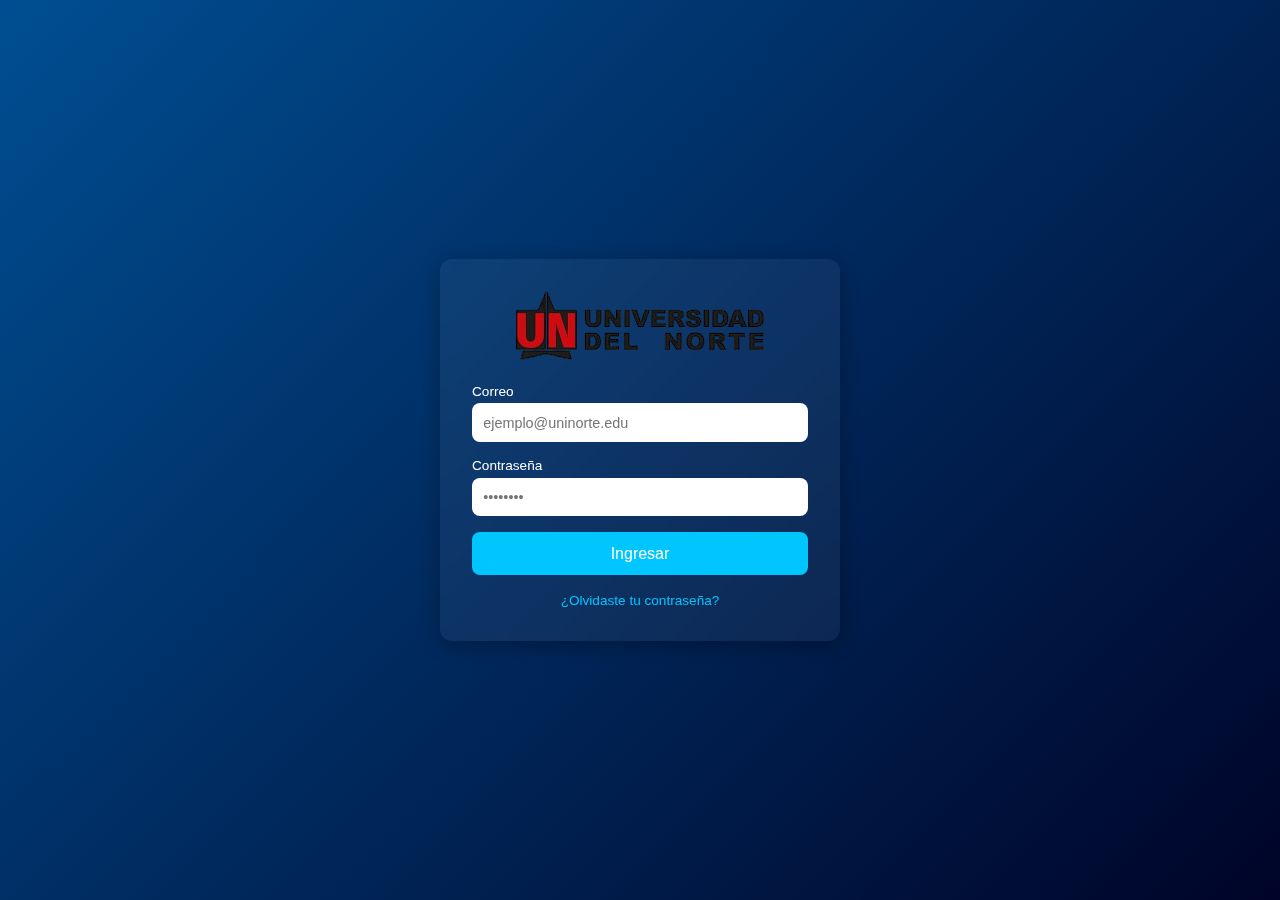
<file: index.html>
<!DOCTYPE html>
<html lang="es">
<head>
    <meta charset="UTF-8">
    <meta name="viewport" content="width=device-width, initial-scale=1.0">
    <title>UniNorte</title>
    <link rel="stylesheet" href="css/index.css">
</head>
<body>
    <div class="login-container">
        <img src="assets/img/Uninorte.png" alt="Logo Universidad XYZ" class="logo">
        <form class="login-form">
            <label for="email">Correo</label>
            <input type="email" id="email" name="email" placeholder="ejemplo@uninorte.edu" required>

            <label for="password">Contraseña</label>
            <input type="password" id="password" name="password" placeholder="••••••••" required>

            <button type="submit">Ingresar</button>

            <p class="extra-links">
                <a href="#">¿Olvidaste tu contraseña?</a>
            </p>
        </form>
    </div>
</body>
</html>
</file>
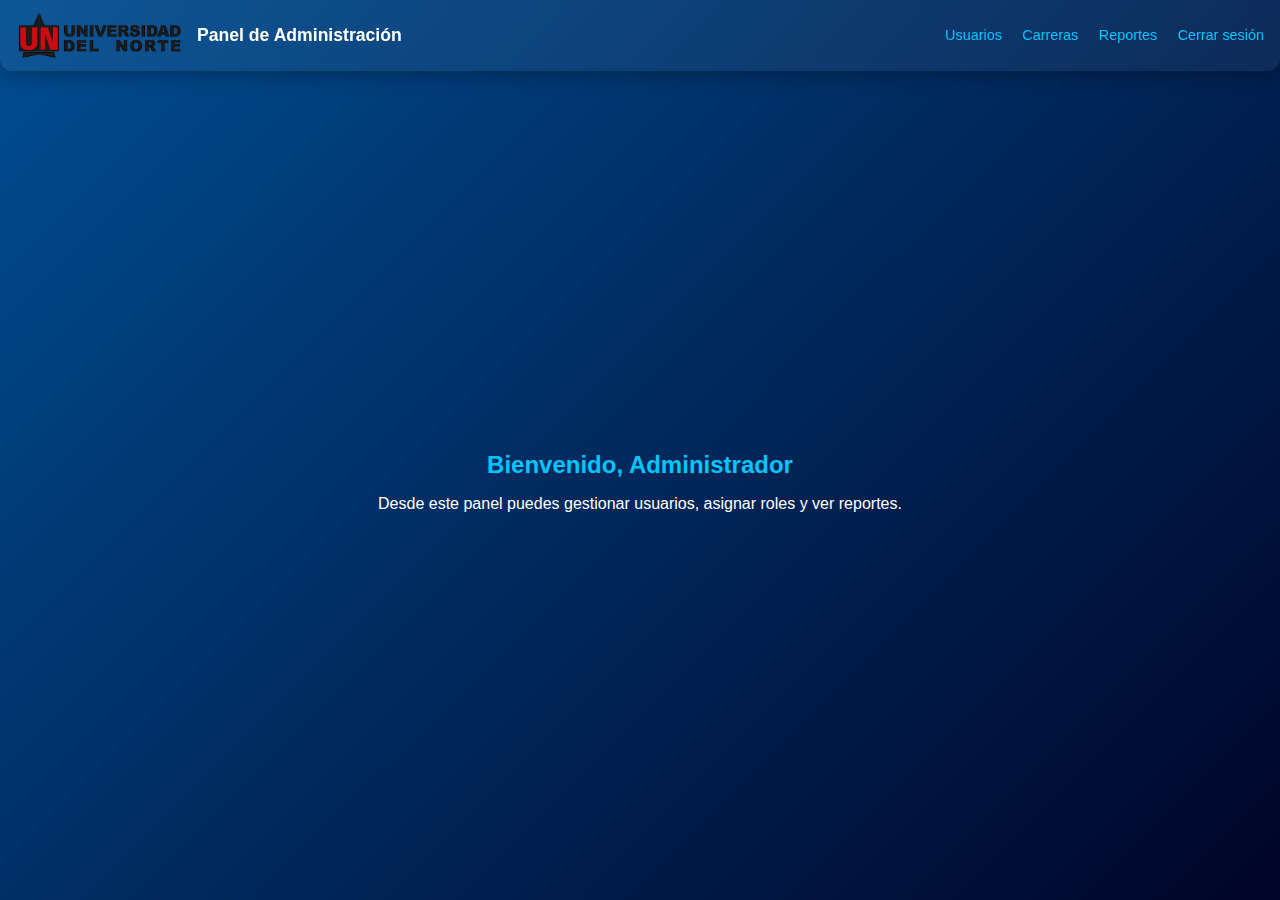
<file: views/roles/admin/admin.html>
<!DOCTYPE html>
<html lang="es">
<head>
    <meta charset="UTF-8">
    <meta name="viewport" content="width=device-width, initial-scale=1.0">
    <title>Panel de Administración</title>
    <link rel="stylesheet" href="../css/index.css">
</head>
<body>
    <header class="main-header">
        <div class="logo-section">
            <img src="../../../assets/img/Uninorte.png" alt="Logo Universidad" class="logo-header">
            <h1>Panel de Administración</h1>
        </div>
        <nav>
            <a href="#">Usuarios</a>
            <a href="#">Carreras</a>
            <a href="#">Reportes</a>
            <a href="index.html">Cerrar sesión</a>
        </nav>
    </header>

    <main class="main-content">
        <h2>Bienvenido, Administrador</h2>
        <p>Desde este panel puedes gestionar usuarios, asignar roles y ver reportes.</p>
    </main>
</body>
</html>
</file>
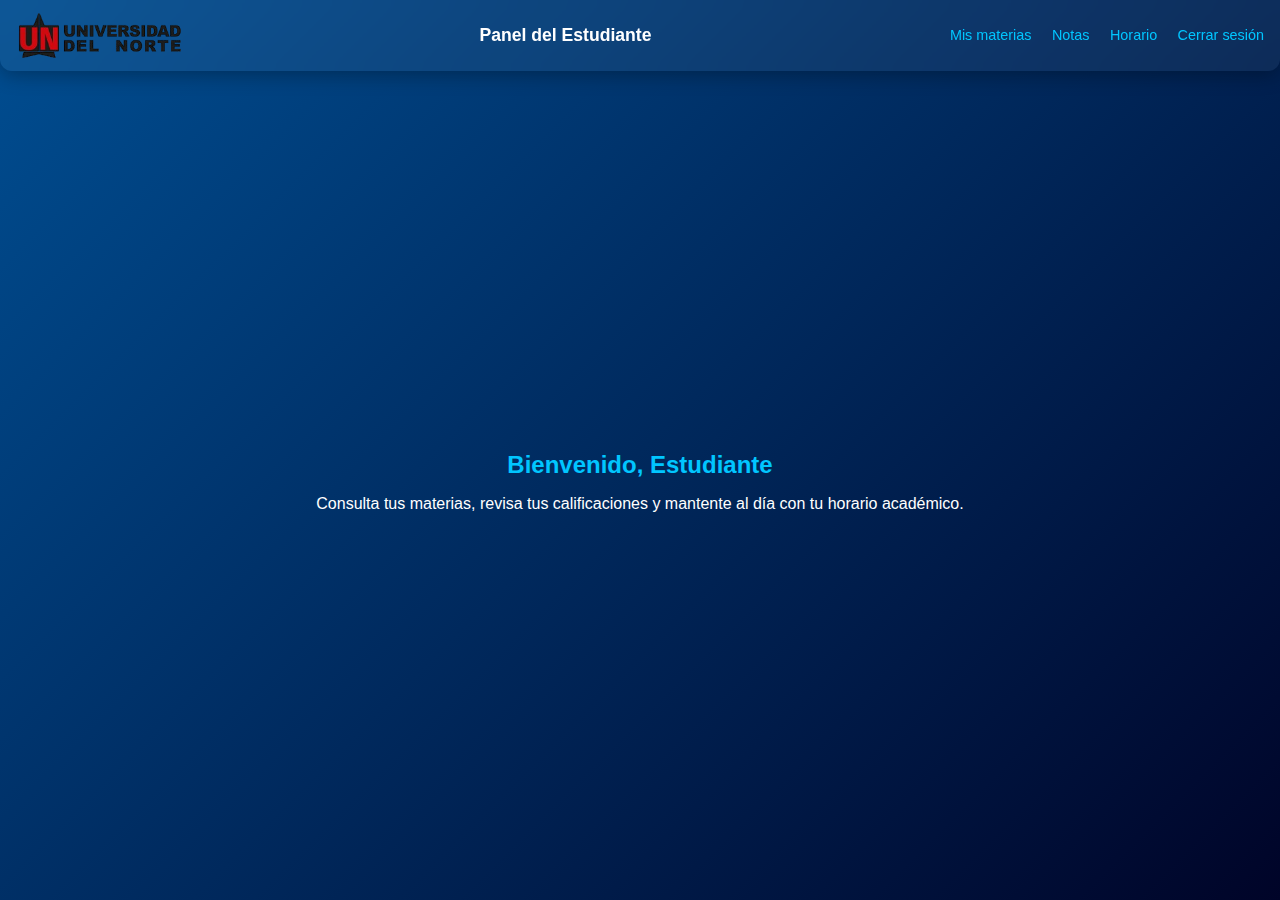
<file: views/roles/estudiante/estudiante.html>
<!DOCTYPE html>
<html lang="es">
<head>
    <meta charset="UTF-8">
    <meta name="viewport" content="width=device-width, initial-scale=1.0">
    <title>Panel del Estudiante</title>
    <link rel="stylesheet" href="../css/index.css">
</head>
<body>
    <header class="main-header">
        <img src="../../../assets/img/Uninorte.png"  alt="Logo Universidad" class="logo-header">
        <h1>Panel del Estudiante</h1>
        <nav>
            <a href="#">Mis materias</a>
            <a href="#">Notas</a>
            <a href="#">Horario</a>
            <a href="index.html">Cerrar sesión</a>
        </nav>
    </header>

    <main class="main-content">
        <h2>Bienvenido, Estudiante</h2>
        <p>Consulta tus materias, revisa tus calificaciones y mantente al día con tu horario académico.</p>
    </main>
</body>
</html>
</file>
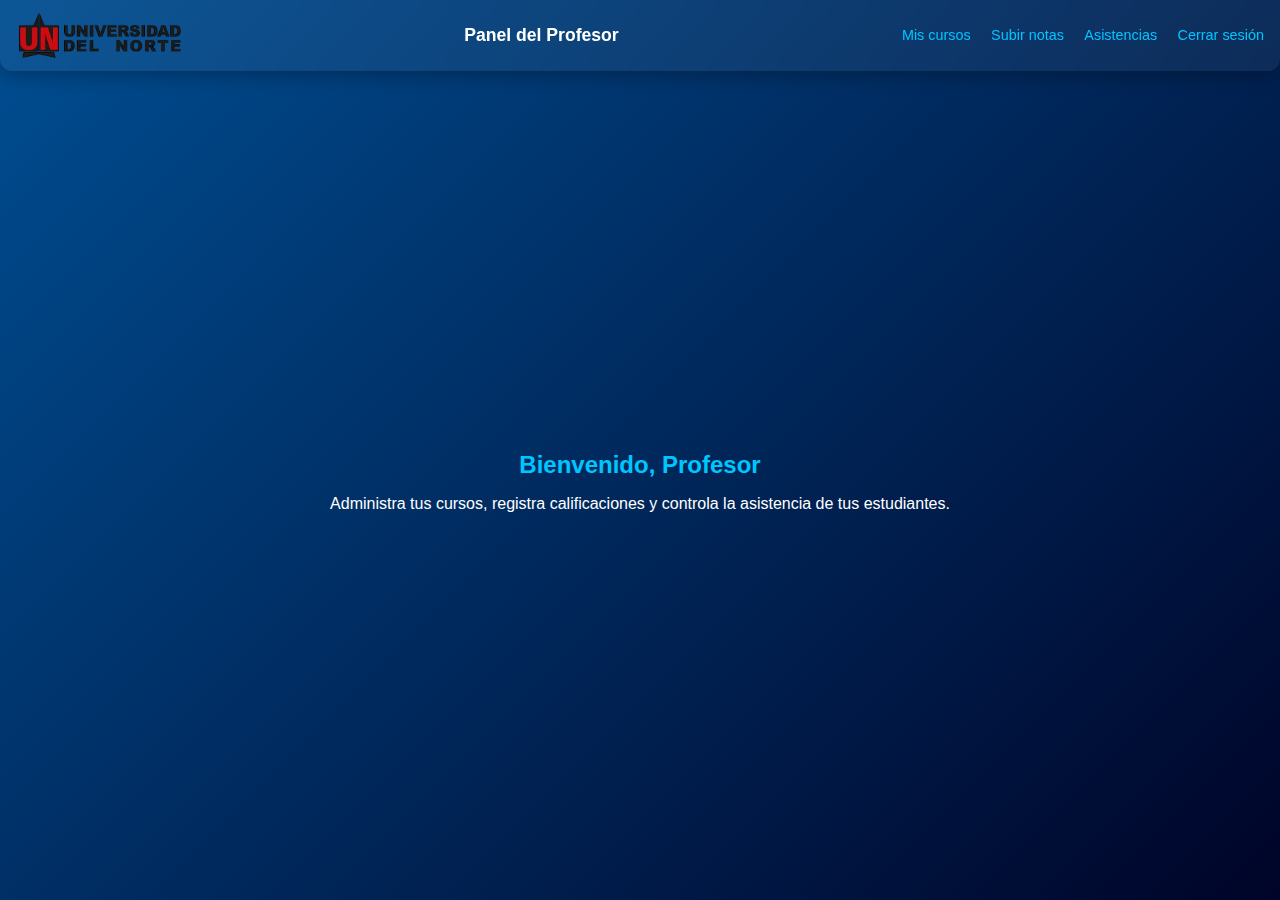
<file: views/roles/profesor/profesor.html>
<!DOCTYPE html>
<html lang="es">
<head>
    <meta charset="UTF-8">
    <meta name="viewport" content="width=device-width, initial-scale=1.0">
    <title>Panel del Profesor</title>
    <link rel="stylesheet" href="../css/index.css">
</head>
<body>
    <header class="main-header">
        <img src="../../../assets/img/Uninorte.png" alt="Logo Universidad" class="logo-header">
        <h1>Panel del Profesor</h1>
        <nav>
            <a href="#">Mis cursos</a>
            <a href="#">Subir notas</a>
            <a href="#">Asistencias</a>
            <a href="index.html">Cerrar sesión</a>
        </nav>
    </header>

    <main class="main-content">
        <h2>Bienvenido, Profesor</h2>
        <p>Administra tus cursos, registra calificaciones y controla la asistencia de tus estudiantes.</p>
    </main>
</body>
</html>
</file>
<file: css/index.css>
/* Reset básico */
* {
    margin: 0;
    padding: 0;
    box-sizing: border-box;
}

body {
    font-family: Arial, Helvetica, sans-serif;
    background: linear-gradient(135deg, #004e92, #000428);
    color: #fff;
    height: 100vh;
    display: flex;
    align-items: center;
    justify-content: center;
}

/* Contenedor del login */
.login-container {
    background: rgba(255, 255, 255, 0.05);
    padding: 2rem;
    border-radius: 12px;
    backdrop-filter: blur(10px);
    width: 100%;
    max-width: 400px;
    text-align: center;
    box-shadow: 0 4px 20px rgba(0,0,0,0.3);
}

.login-container h1 {
    font-size: 1.8rem;
    margin-bottom: 0.5rem;
}

.subtitle {
    font-size: 0.9rem;
    color: #ccc;
    margin-bottom: 1.5rem;
}

/* Formulario */
.login-form {
    display: flex;
    flex-direction: column;
    text-align: left;
    padding-top: 20px;
}

.login-form label {
    font-size: 0.85rem;
    margin-bottom: 0.3rem;
}

.login-form input {
    padding: 0.7rem;
    border: none;
    border-radius: 8px;
    margin-bottom: 1rem;
    outline: none;
    font-size: 0.9rem;
}

.login-form button {
    background: #00c6ff;
    color: #fff;
    border: none;
    padding: 0.8rem;
    border-radius: 8px;
    font-size: 1rem;
    cursor: pointer;
    transition: background 0.3s;
}

.login-form button:hover {
    background: #0072ff;
}

.extra-links {
    text-align: center;
    margin-top: 1rem;
}

.extra-links a {
    color: #00c6ff;
    text-decoration: none;
    font-size: 0.85rem;
}

.extra-links a:hover {
    text-decoration: underline;
}
</file>
<file: views/roles/css/index.css>
/* Reset básico */
* {
    margin: 0;
    padding: 0;
    box-sizing: border-box;
}

body {
    font-family: Arial, Helvetica, sans-serif;
    background: linear-gradient(135deg, #004e92, #000428);
    color: #fff;
    height: 100vh;
    display: flex;
    align-items: center;
    justify-content: center;
}

/* Contenedor del login */
.login-container {
    background: rgba(255, 255, 255, 0.05);
    padding: 2rem;
    border-radius: 12px;
    backdrop-filter: blur(10px);
    width: 100%;
    max-width: 400px;
    text-align: center;
    box-shadow: 0 4px 20px rgba(0,0,0,0.3);
}

.login-container h1 {
    font-size: 1.8rem;
    margin-bottom: 0.5rem;
}

.subtitle {
    font-size: 0.9rem;
    color: #ccc;
    margin-bottom: 1.5rem;
}

/* Formulario */
.login-form {
    display: flex;
    flex-direction: column;
    text-align: left;
    padding-top: 20px;
}

.login-form label {
    font-size: 0.85rem;
    margin-bottom: 0.3rem;
}

.login-form input {
    padding: 0.7rem;
    border: none;
    border-radius: 8px;
    margin-bottom: 1rem;
    outline: none;
    font-size: 0.9rem;
}

.login-form button {
    background: #00c6ff;
    color: #fff;
    border: none;
    padding: 0.8rem;
    border-radius: 8px;
    font-size: 1rem;
    cursor: pointer;
    transition: background 0.3s;
}

.login-form button:hover {
    background: #0072ff;
}

.extra-links {
    text-align: center;
    margin-top: 1rem;
}

.extra-links a {
    color: #00c6ff;
    text-decoration: none;
    font-size: 0.85rem;
}

.extra-links a:hover {
    text-decoration: underline;
}

/* Encabezado principal */
.main-header {
    background: rgba(255, 255, 255, 0.05);
    padding: 1rem;
    display: flex;
    align-items: center;
    justify-content: space-between;
    backdrop-filter: blur(10px);
    border-radius: 0 0 12px 12px;
    box-shadow: 0 4px 20px rgba(0,0,0,0.3);
}

.logo-header {
    height: 50px;
    margin-right: 1rem;
}

/* Encabezado fijo arriba */
.main-header {
    position: fixed;
    top: 0;
    left: 0;
    width: 100%;
    background: rgba(255, 255, 255, 0.05);
    padding: 0.8rem 1rem;
    display: flex;
    align-items: center;
    justify-content: space-between;
    backdrop-filter: blur(10px);
    box-shadow: 0 4px 20px rgba(0,0,0,0.3);
    z-index: 1000;
}

.logo-section {
    display: flex;
    align-items: center;
}

.logo-header {
    height: 45px;
    margin-right: 0.8rem;
}

.main-header h1 {
    font-size: 1.1rem;
    color: #fff;
}

/* Menú */
.main-header nav a {
    color: #00c6ff;
    text-decoration: none;
    margin-left: 1rem;
    font-size: 0.9rem;
    transition: color 0.3s;
}

.main-header nav a:hover {
    color: #fff;
}

/* Ajustar contenido para que no quede debajo del header */
.main-content {
    padding: 6rem 2rem 2rem;
    text-align: center;
}

.main-content h2 {
    margin-bottom: 1rem;
    color: #00c6ff;
}
</file>
